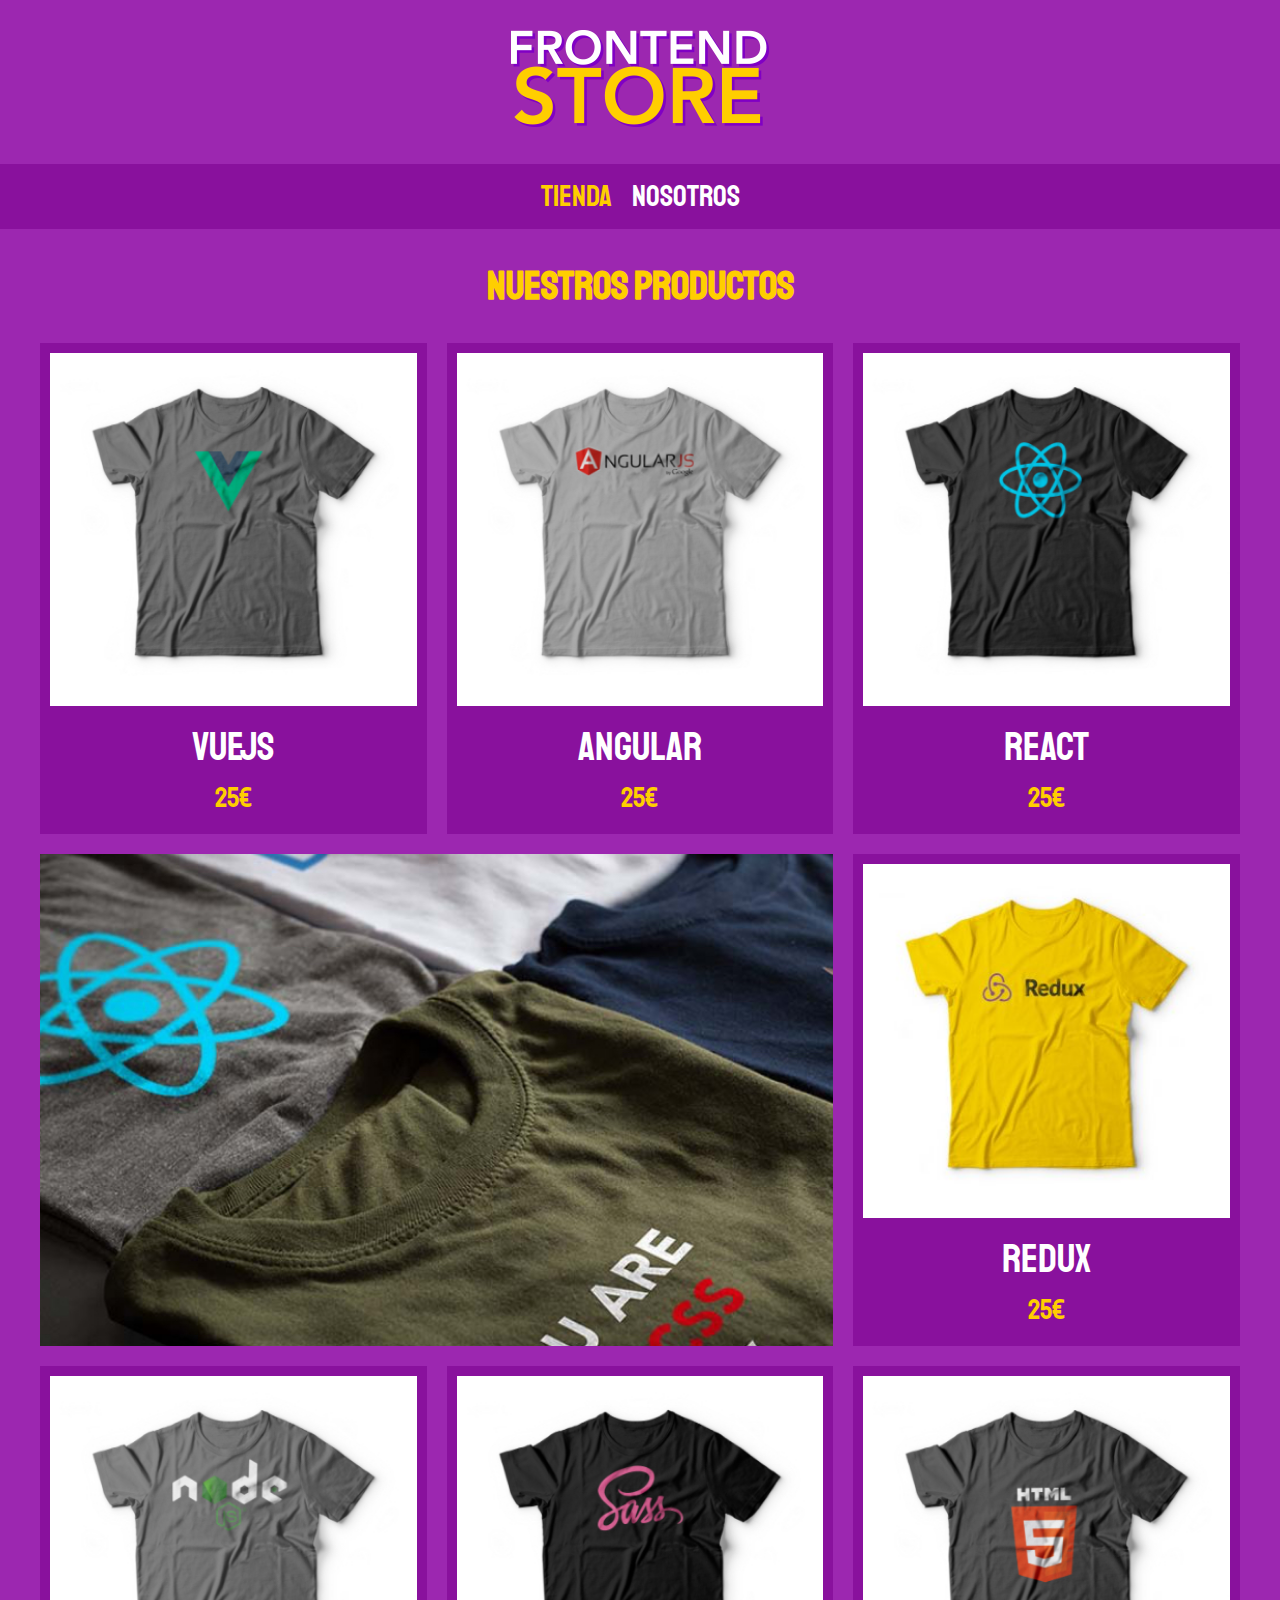
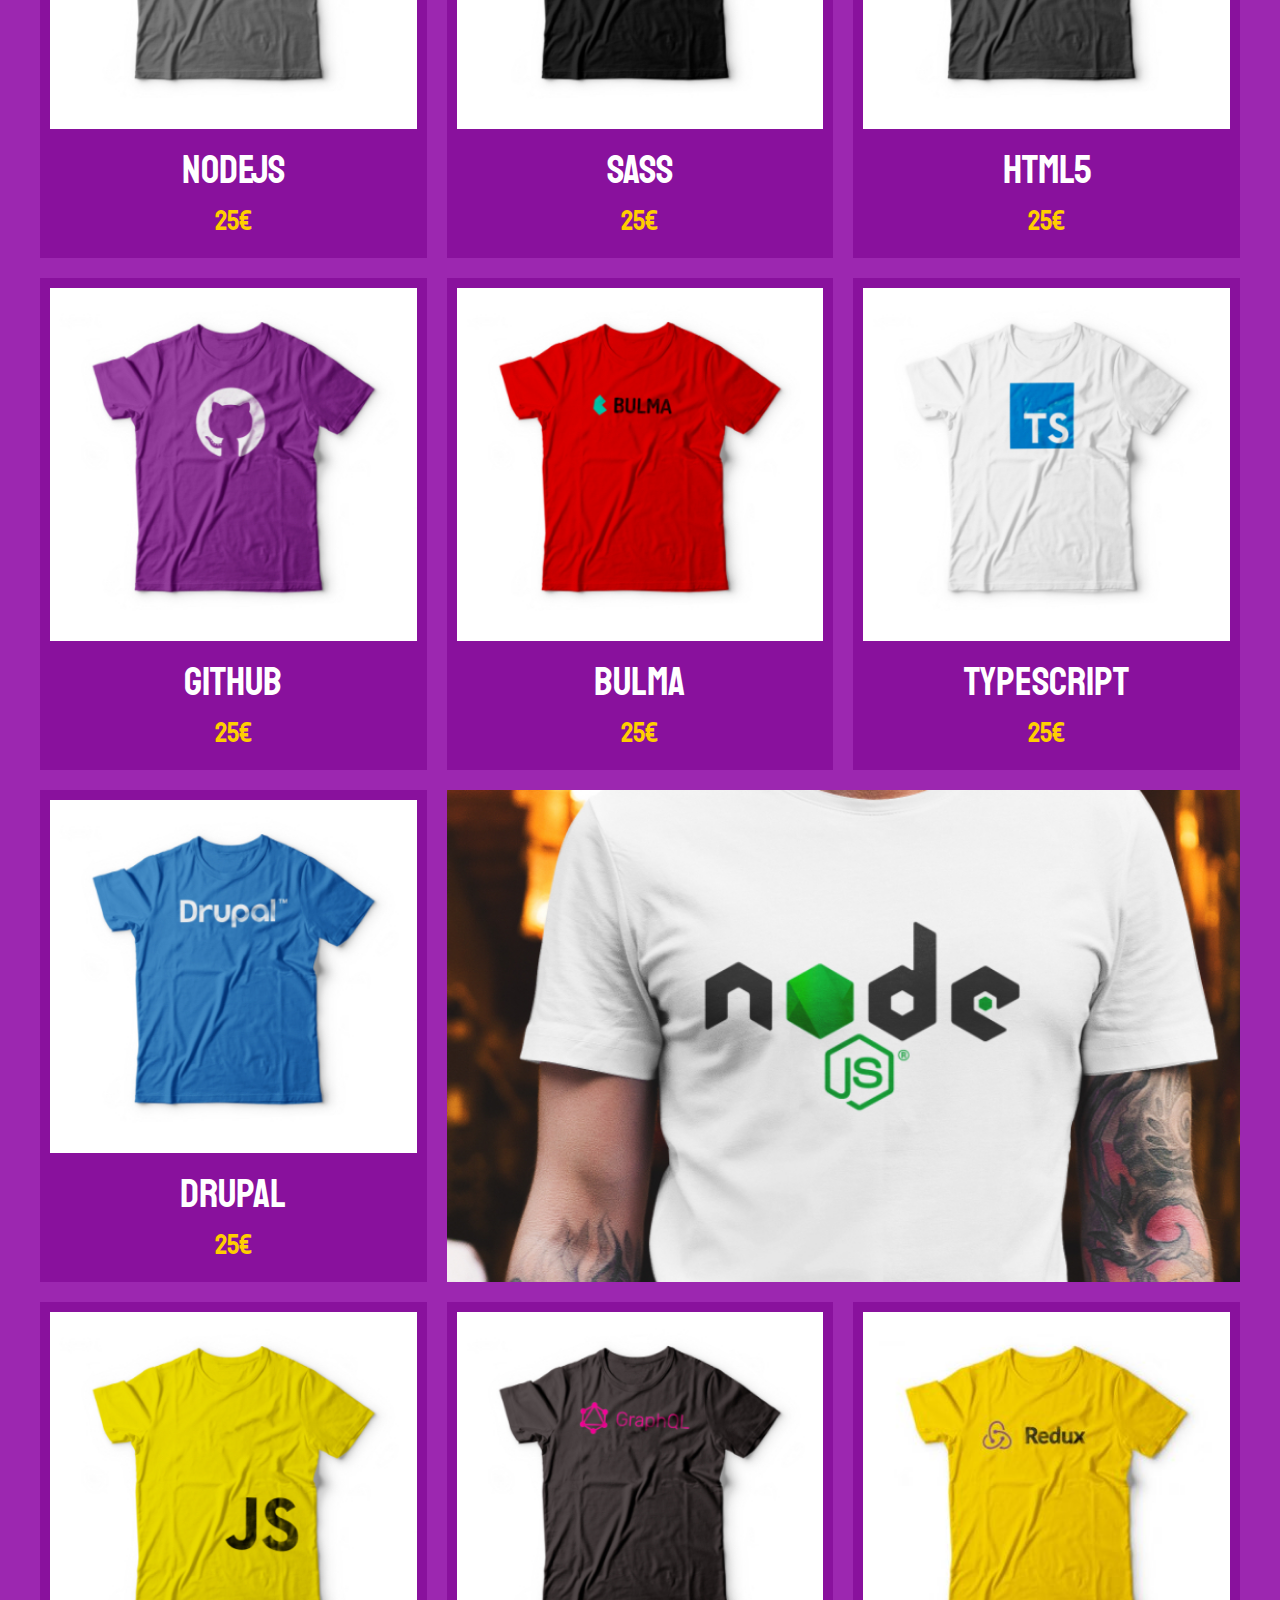
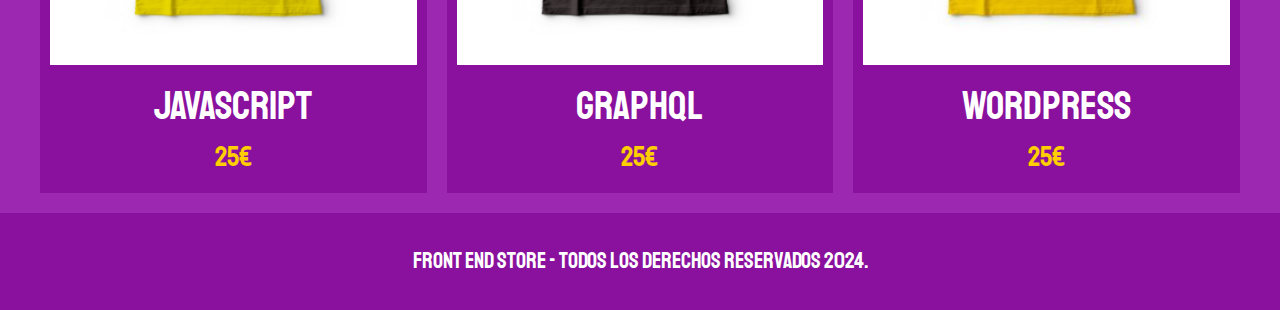
<file: index.html>
<!DOCTYPE html>
<html lang="es">
<head>
    <meta charset="UTF-8">
    <meta name="viewport" content="width=device-width, initial-scale=1.0">
    <link rel="stylesheet" href="css/normalize.css">
    <link rel="preconnect" href="https://fonts.googleapis.com">
    <link rel="preconnect" href="https://fonts.gstatic.com" crossorigin>
    <link href="https://fonts.googleapis.com/css2?family=Staatliches&display=swap" rel="stylesheet">
    <link rel="stylesheet" href="css/styles.css">
    
    <title>T-shirt Store</title>
</head>
<body>
    <header class="header">
        <a href="index.html">
            <img class="header__logo" src="img/logo.png" alt="Logotipo">
        </a>
    </header>

    <nav class="navegacion">
        <a class="navegacion__enlace navegacion__enlace--activo" href="index.html">Tienda</a>
        <a class="navegacion__enlace" href="nosotros.html">Nosotros</a>
    </nav>

    <main class="contenedor">
        <h1>Nuestros Productos</h1>

        <div class="grid">
            <div class="producto">
                <a href="producto.html">
                    <img class="producto__imagen" src="img/1.jpg" alt="t-shirt image">
                    <div class="producto__informacion">
                        <p class="producto__nombre">VueJS</p>
                        <p class="producto__precio">25€</p>
                    </div>
                </a>
            </div><!--Procucto-->

            <div class="producto">
                <a href="producto.html">
                    <img class="producto__imagen" src="img/2.jpg" alt="t-shirt image">
                    <div class="producto__informacion">
                        <p class="producto__nombre">Angular</p>
                        <p class="producto__precio">25€</p>
                    </div>
                </a>
            </div><!--Procucto-->

            <div class="producto">
                <a href="producto.html">
                    <img class="producto__imagen" src="img/3.jpg" alt="t-shirt image">
                    <div class="producto__informacion">
                        <p class="producto__nombre">React</p>
                        <p class="producto__precio">25€</p>
                    </div>
                </a>
            </div><!--Procucto-->

            <div class="producto">
                <a href="producto.html">
                    <img class="producto__imagen" src="img/4.jpg" alt="t-shirt image">
                    <div class="producto__informacion">
                        <p class="producto__nombre">Redux</p>
                        <p class="producto__precio">25€</p>
                    </div>
                </a>
            </div><!--Procucto-->

            <div class="producto">
                <a href="producto.html">
                    <img class="producto__imagen" src="img/5.jpg" alt="t-shirt image">
                    <div class="producto__informacion">
                        <p class="producto__nombre">NodeJS</p>
                        <p class="producto__precio">25€</p>
                    </div>
                </a>
            </div><!--Procucto-->

            <div class="producto">
                <a href="producto.html">
                    <img class="producto__imagen" src="img/6.jpg" alt="t-shirt image">
                    <div class="producto__informacion">
                        <p class="producto__nombre">SASS</p>
                        <p class="producto__precio">25€</p>
                    </div>
                </a>
            </div><!--Procucto-->

            <div class="producto">
                <a href="producto.html">
                    <img class="producto__imagen" src="img/7.jpg" alt="t-shirt image">
                    <div class="producto__informacion">
                        <p class="producto__nombre">HTML5</p>
                        <p class="producto__precio">25€</p>
                    </div>
                </a>
            </div><!--Procucto-->

            <div class="producto">
                <a href="producto.html">
                    <img class="producto__imagen" src="img/8.jpg" alt="t-shirt image">
                    <div class="producto__informacion">
                        <p class="producto__nombre">Github</p>
                        <p class="producto__precio">25€</p>
                    </div>
                </a>
            </div><!--Procucto-->

            <div class="producto">
                <a href="producto.html">
                    <img class="producto__imagen" src="img/9.jpg" alt="t-shirt image">
                    <div class="producto__informacion">
                        <p class="producto__nombre">Bulma</p>
                        <p class="producto__precio">25€</p>
                    </div>
                </a>
            </div><!--Procucto-->

            <div class="producto">
                <a href="producto.html">
                    <img class="producto__imagen" src="img/10.jpg" alt="t-shirt image">
                    <div class="producto__informacion">
                        <p class="producto__nombre">Typescript</p>
                        <p class="producto__precio">25€</p>
                    </div>
                </a>
            </div><!--Procucto-->

            <div class="producto">
                <a href="producto.html">
                    <img class="producto__imagen" src="img/11.jpg" alt="t-shirt image">
                    <div class="producto__informacion">
                        <p class="producto__nombre">Drupal</p>
                        <p class="producto__precio">25€</p>
                    </div>
                </a>
            </div><!--Procucto-->

            <div class="producto">
                <a href="producto.html">
                    <img class="producto__imagen" src="img/12.jpg" alt="t-shirt image">
                    <div class="producto__informacion">
                        <p class="producto__nombre">Javascript</p>
                        <p class="producto__precio">25€</p>
                    </div>
                </a>
            </div><!--Procucto-->

            <div class="producto">
                <a href="producto.html">
                    <img class="producto__imagen" src="img/13.jpg" alt="t-shirt image">
                    <div class="producto__informacion">
                        <p class="producto__nombre">GraphQL</p>
                        <p class="producto__precio">25€</p>
                    </div>
                </a>
            </div><!--Procucto-->

            <div class="producto">
                <a href="producto.html">
                    <img class="producto__imagen" src="img/4.jpg" alt="t-shirt image">
                    <div class="producto__informacion">
                        <p class="producto__nombre">Wordpress</p>
                        <p class="producto__precio">25€</p>
                    </div>
                </a>
            </div><!--Procucto-->

            <div class="grafico grafico--camisas"></div>

            <div class="grafico grafico--node"></div>
        </div> 
    </main>

    <footer class="footer">
        <p class="footer__texto">Front End Store - Todos los derechos reservados 2024.</p>
    </footer>
</body>
</html>
</file>
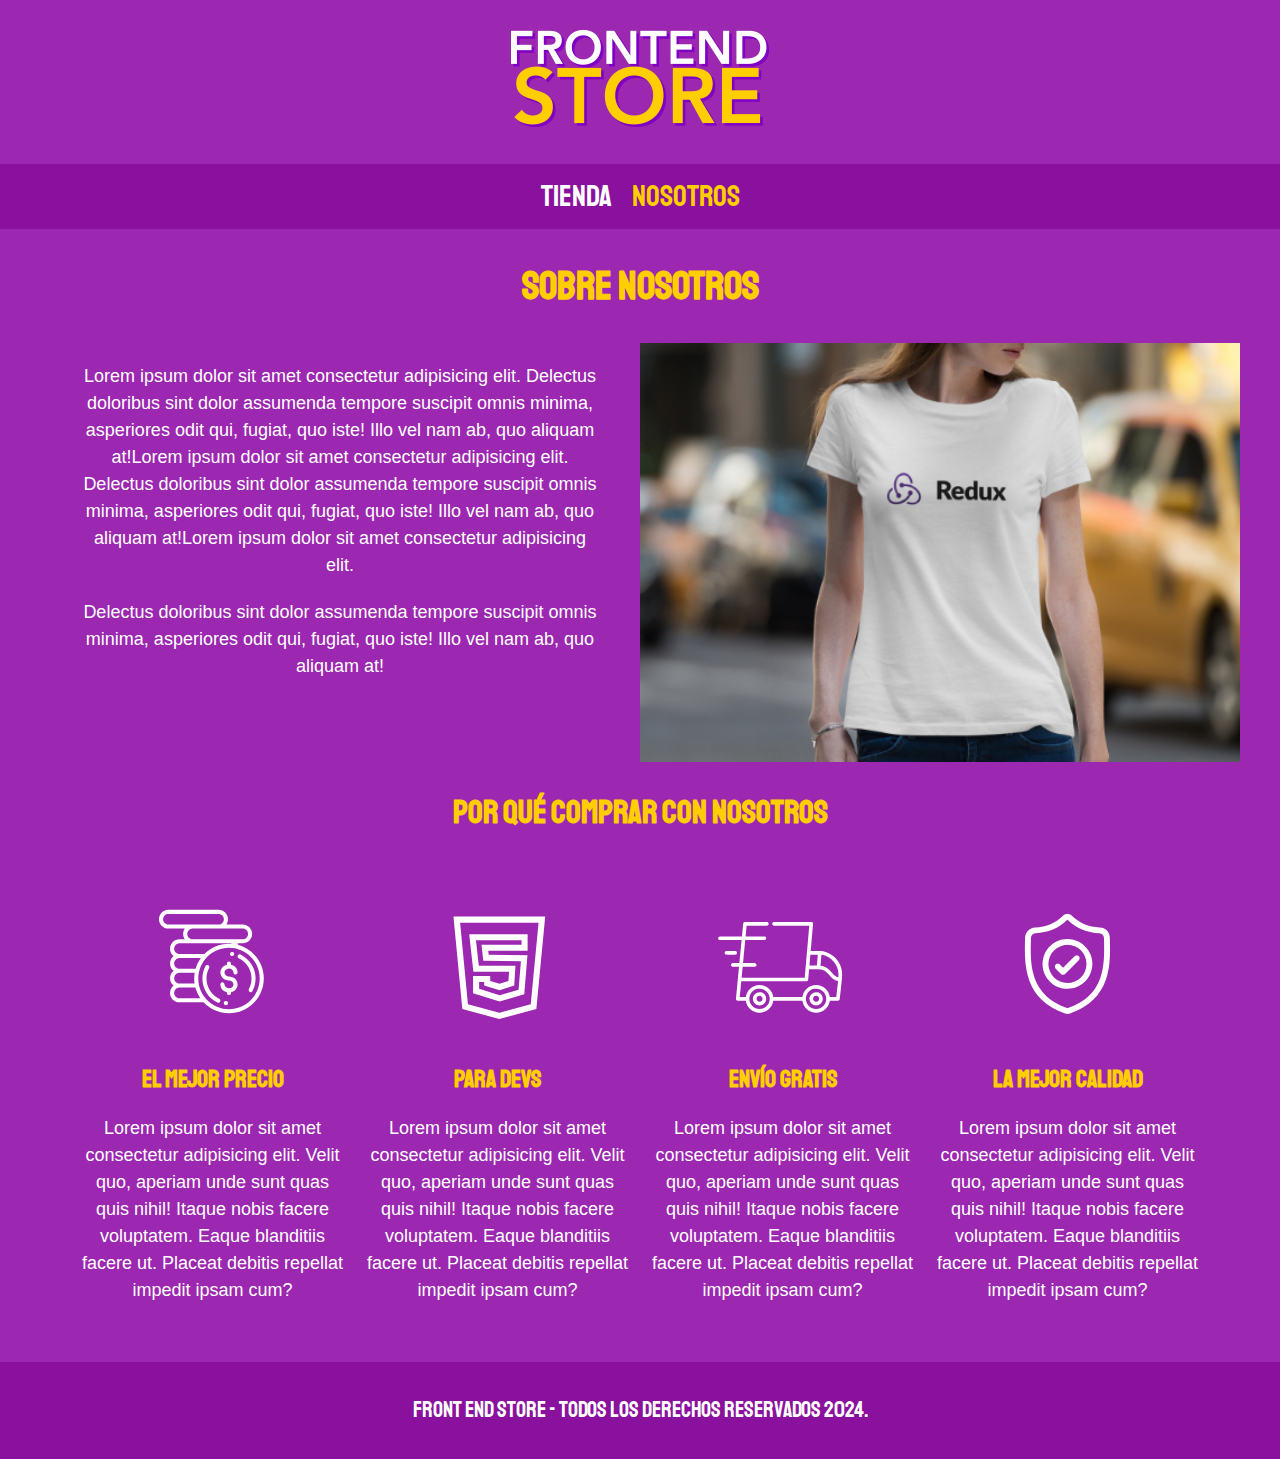
<file: nosotros.html>
<!DOCTYPE html>
<html lang="es">
<head>
    <meta charset="UTF-8">
    <meta name="viewport" content="width=device-width, initial-scale=1.0">
    <link rel="stylesheet" href="css/normalize.css">
    <link rel="preconnect" href="https://fonts.googleapis.com">
    <link rel="preconnect" href="https://fonts.gstatic.com" crossorigin>
    <link href="https://fonts.googleapis.com/css2?family=Staatliches&display=swap" rel="stylesheet">
    <link rel="stylesheet" href="css/styles.css">
    
    <title>T-shirt Store</title>
</head>
<body>
    <header class="header">
        <a href="index.html">
            <img class="header__logo" src="img/logo.png" alt="Logotipo">
        </a>
    </header>

    <nav class="navegacion">
        <a class="navegacion__enlace" href="index.html">Tienda</a>
        <a class="navegacion__enlace navegacion__enlace--activo" href="nosotros.html">Nosotros</a>
    </nav>

    <main class="contenedor">
        <h1>
            Sobre nosotros
        </h1>

        <div class="informacion">
            <div class="informacion__contenido">
                <p class="informacion__contenido--parrafo">
                    Lorem ipsum dolor sit amet consectetur adipisicing elit. Delectus doloribus sint dolor assumenda tempore suscipit omnis minima, asperiores odit qui, fugiat, quo iste! Illo vel nam ab, quo aliquam at!Lorem ipsum dolor sit amet consectetur adipisicing elit. Delectus doloribus sint dolor assumenda tempore suscipit omnis minima, asperiores odit qui, fugiat, quo iste! Illo vel nam ab, quo aliquam at!Lorem ipsum dolor sit amet consectetur adipisicing elit.
                </p> 
                <p class="informacion__contenido--parrafo">
                    Delectus doloribus sint dolor assumenda tempore suscipit omnis minima, asperiores odit qui, fugiat, quo iste! Illo vel nam ab, quo aliquam at!
                </p>
            </div>
            <img class="informacion__imagen" src="img/nosotros.jpg" alt="Nosotros">
        </div>

        <h2>
            Por qué comprar con nosotros
        </h2>

        <div class="porque">
            <div class="porque__item">
                <img class="porque__item--image" src="img/icono_1.png" alt="Monedas">
                <h3 class="porque__item--heading">El mejor precio</h3>
                <p>Lorem ipsum dolor sit amet consectetur adipisicing elit. Velit quo, aperiam unde sunt quas quis nihil! Itaque nobis facere voluptatem. Eaque blanditiis facere ut. Placeat debitis repellat impedit ipsam cum?</p>
            </div>

            <div class="porque__item">
                <img class="porque__item--imagen" src="img/icono_2.png" alt="html5">
                <h3 class="porque__item--heading">Para devs</h3>
                <p>Lorem ipsum dolor sit amet consectetur adipisicing elit. Velit quo, aperiam unde sunt quas quis nihil! Itaque nobis facere voluptatem. Eaque blanditiis facere ut. Placeat debitis repellat impedit ipsam cum?</p>
            </div>
            <div class="porque__item">
                <img class="porque__item--imagen" src="img/icono_3.png" alt="Camion">
                <h3 class="porque__item--heading">Envío gratis</h3>
                <p>Lorem ipsum dolor sit amet consectetur adipisicing elit. Velit quo, aperiam unde sunt quas quis nihil! Itaque nobis facere voluptatem. Eaque blanditiis facere ut. Placeat debitis repellat impedit ipsam cum?</p>
            </div>
            <div class="porque__item">
                <img class="porque__item--imagen" src="img/icono_4.png" alt="Calidad">
                <h3 class="porque__item--heading">La mejor calidad</h3>
                <p>Lorem ipsum dolor sit amet consectetur adipisicing elit. Velit quo, aperiam unde sunt quas quis nihil! Itaque nobis facere voluptatem. Eaque blanditiis facere ut. Placeat debitis repellat impedit ipsam cum?</p>
            </div>
        </div>
    </main>

    <footer class="footer">
        <p class="footer__texto">Front End Store - Todos los derechos reservados 2024.</p>
    </footer>
</body>
</html>
</file>
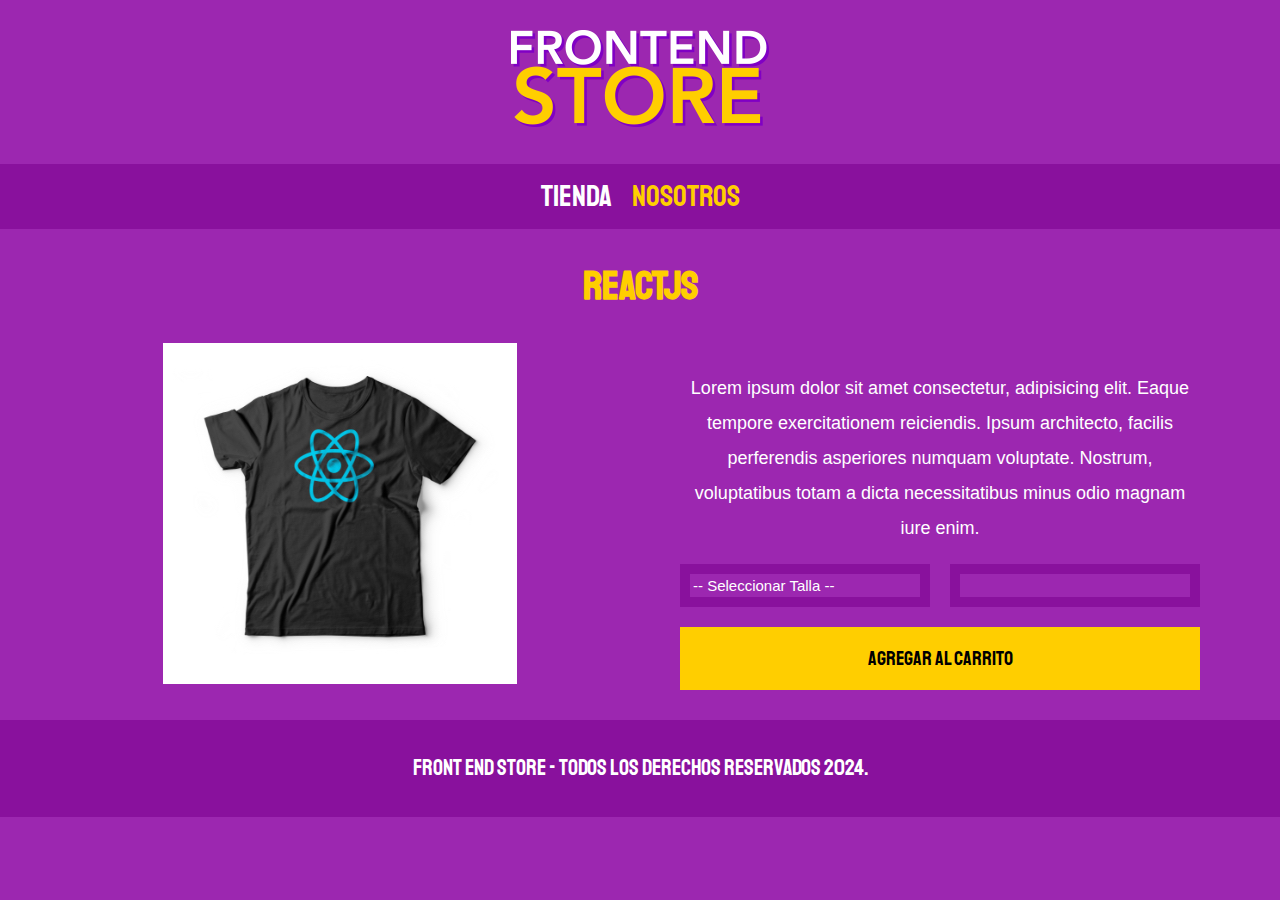
<file: producto.html>
<!DOCTYPE html>
<html lang="es">
<head>
    <meta charset="UTF-8">
    <meta name="viewport" content="width=device-width, initial-scale=1.0">
    <link rel="stylesheet" href="css/normalize.css">
    <link rel="preconnect" href="https://fonts.googleapis.com">
    <link rel="preconnect" href="https://fonts.gstatic.com" crossorigin>
    <link href="https://fonts.googleapis.com/css2?family=Staatliches&display=swap" rel="stylesheet">
    <link rel="stylesheet" href="css/styles.css">
    
    <title>T-shirt Store</title>
</head>
<body>
    <header class="header">
        <a href="index.html">
            <img class="header__logo" src="img/logo.png" alt="Logotipo">
        </a>
    </header>

    <nav class="navegacion">
        <a class="navegacion__enlace" href="index.html">Tienda</a>
        <a class="navegacion__enlace navegacion__enlace--activo" href="nosotros.html">Nosotros</a>
    </nav>

    <main class="contenedor">
        <h1>
            ReactJS
        </h1>

        <div class="camisa">
            <img class="camisa__imagen" src="img/3.jpg" alt="Camisa">

            <div class="camisa__contenido">
                <p>
                    Lorem ipsum dolor sit amet consectetur, adipisicing elit. Eaque tempore exercitationem reiciendis. Ipsum architecto, facilis perferendis asperiores numquam voluptate. Nostrum, voluptatibus totam a dicta necessitatibus minus odio magnam iure enim.
                </p>

                <form class="formulario">
                    <select class="formulario__campo"">
                        <option disabled selected>-- Seleccionar Talla --</option>
                        <option value="s">Pequeña</option>
                        <option value="m">Mediana</option>
                        <option value="l">Grande</option>
                    </select>

                    <input class="formulario__campo" type="number"  min="1">
                    <input class="formulario__submit" type="submit" value="Agregar al carrito">
                </form>
            </div>
        </div>
    </main>

    <footer class="footer">
        <p class="footer__texto">Front End Store - Todos los derechos reservados 2024.</p>
    </footer>
</body>
</html>
</file>
<file: css/styles.css>
:root {
    --primary: #9c27b0;
    --primary-dark: #89119d;
    --secondary: #ffce00;
    --secondary-dark: #cd9e03;
    --white: #fff;
    --black: #000;

    --main-font: 'Staatliches', cursive;
}

html {
    box-sizing: border-box;
    font-size: 62.5%;
}

*, *:before, *:after {
    box-sizing: inherit;
}

/* Globales */

body {
    background-color: var(--primary);
    font-size: 1.6rem;
    line-height: 1.5; /*1.5 veces la base de la fuente*/
}
p {
    font-size: 1.8rem;
    font-family: Arial, Helvetica, sans-serif;
    color: var(--white);
}
a {
    text-decoration: none;
}
img {
   max-width: 100%;
}
.contenedor {
    max-width: 120rem;
    margin: 0 auto;
}
h1, h2, h3 {
    text-align: center;
    color: var(--secondary);
    font-family: var(--main-font);
}
h1 {
    font-size: 4rem;
}
h2 {
    font-size: 3.2rem;
}
h3 {
    font-size: 2.4rem;
}

/* Header */
.header {
    display: flex;
    justify-content: center;
}
.header__logo {
    margin: 3rem 0;
}

/* Footer */
.footer {
    background-color: var(--primary-dark);
    padding: 1rem 0;
    margin-top: 2rem;
}
.footer__texto {
    font-family: var(--main-font);
    text-align: center;
    font-size: 1.8rem;
}
@media (min-width: 480px) {
    .footer__texto {
        font-size: 2.2rem;
    }
}

/* Navegacion */
.navegacion {
    background-color: var(--primary-dark);
    padding: 1rem 0;
    display: flex;
    justify-content: center;
    gap: 2rem; /* Separacion forma nueva */
}
.navegacion__enlace {
    font-family: var(--main-font);
    color: var(--white);
    font-size: 3rem;
}
.navegacion__enlace--activo, .navegacion__enlace:hover {
    color: var(--secondary);

}

/* Grid */
.grid {
    display: grid;
    grid-template-columns: 1fr 1fr;
    gap: 2rem;
}
@media (min-width: 768px) {
    .grid {
        grid-template-columns: 1fr 1fr 1fr;
    }
}

/* Productos */
.producto {
    background-color: var(--primary-dark);
    padding: 1rem;
}
.producto__imagen {
    width: 100%;
}
.producto__informacion {

}
.producto__nombre {
    font-size: 4rem;
}
.producto__precio {
    font-size: 2.8rem;
    color: var(--secondary);
}
.producto__nombre,
.producto__precio {
    font-family: var(--main-font);
    margin: 1rem 0;
    text-align: center;
    line-height: 1.2;
}
/* Graficos */
.grafico {
    min-height: 30rem;
    background-size: cover;
    grid-column: 1 / 3;
}
.grafico--camisas {
    grid-row: 3 / 4;
    background-image: url(../img/grafico1.jpg);
}
.grafico--node {
    grid-row: 8 / 9;
    background-image: url(../img/grafico2.jpg);
}

@media (min-width: 768px) {
    
    .grafico--camisas {
        grid-row: 2 / 3;
        grid-column: 1 / 3;
    }
    .grafico--node {
        grid-row: 5 / 6;
        grid-column: 2 / 4;
    }
}

/* Informacion */
.informacion {
    display: grid;
    grid-template-rows: auto auto;
  
}
.informacion__imagen {
    grid-row: 1 / 2;
    width: 100%;
}
.informacion__contenido--parrafo {
    text-align: center;
    margin: 2rem 4rem;
}
@media (min-width: 768px) {
    .informacion {
        grid-template-columns: 1fr 1fr;
    }
    .informacion__imagen {
        grid-column: 2 / 3;
    }
}

/* Por qué comprarnos */
.porque {
    display: grid;
    grid-template-columns: auto auto;
    margin: 4rem;
    gap: 2rem;
}
.porque__item {
    text-align: center;
}
.porque__item--heading {
    margin: 0.3rem;
}
@media (min-width: 768px) {
    .porque {
        display: flex;
        justify-content: space-around;
    }
}

/* Página del producto */
.camisa {
    display: grid;
    grid-template-rows: repeat(1, 1fr);
    justify-items: center;
}
.camisa__contenido {
    text-align: center;
    padding: 1rem;
    line-height: 3.5rem;
    width: 90%;
}
@media (min-width: 768px) {
    .camisa {
        display: grid;
        grid-template-columns: repeat(2, 1fr);
        justify-items: center;
    }
}

/* Formulario de producto */

.formulario {
    display: grid;
    grid-template-columns: repeat(2, 1fr);
    gap: 2rem;
}
.formulario__campo {
    border: 1rem solid var(--primary-dark);
    background-color: transparent;
    color:var(--white);
    font-size: 1.5rem;
    font-family: Arial, Helvetica, sans-serif;
    padding: 0.3rem;
    appearance: none;
}
@media (min-width: 768) {
    .formulario__campo{
        padding: 1rem;
        font-size: 2rem;
    }
}
.formulario__submit {
    background-color: var(--secondary);
    border: none;
    font-size: 2rem;
    font-family: var(--main-font);
    padding: 2rem;
    transition: background-color .3s ease;
    grid-column: 1 / 3;
}
.formulario__submit:hover {
    cursor: pointer;
    background-color: var(--secondary-dark);
}
</file>
